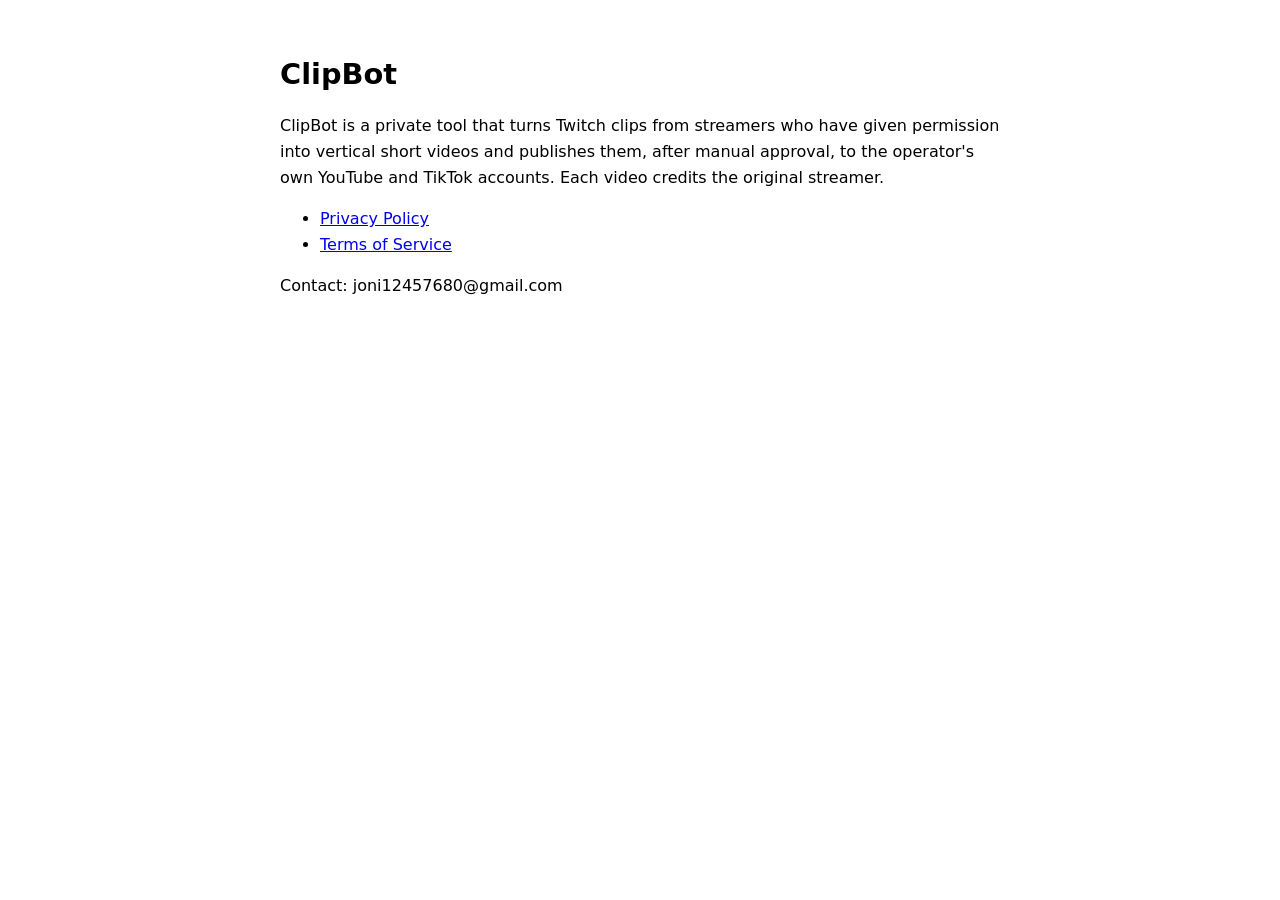
<file: index.html>
<!doctype html>
<html lang="en">
<head>
<meta charset="utf-8">
<meta name="viewport" content="width=device-width, initial-scale=1">
<title>ClipBot</title>
<link rel="stylesheet" href="style.css">
</head>
<body>
<main>
<h1>ClipBot</h1>
<p>ClipBot is a private tool that turns Twitch clips from streamers who have given
permission into vertical short videos and publishes them, after manual approval, to the
operator's own YouTube and TikTok accounts. Each video credits the original streamer.</p>
<ul>
  <li><a href="privacy.html">Privacy Policy</a></li>
  <li><a href="terms.html">Terms of Service</a></li>
</ul>
<p>Contact: joni12457680@gmail.com</p>
</main>
</body>
</html>
</file>
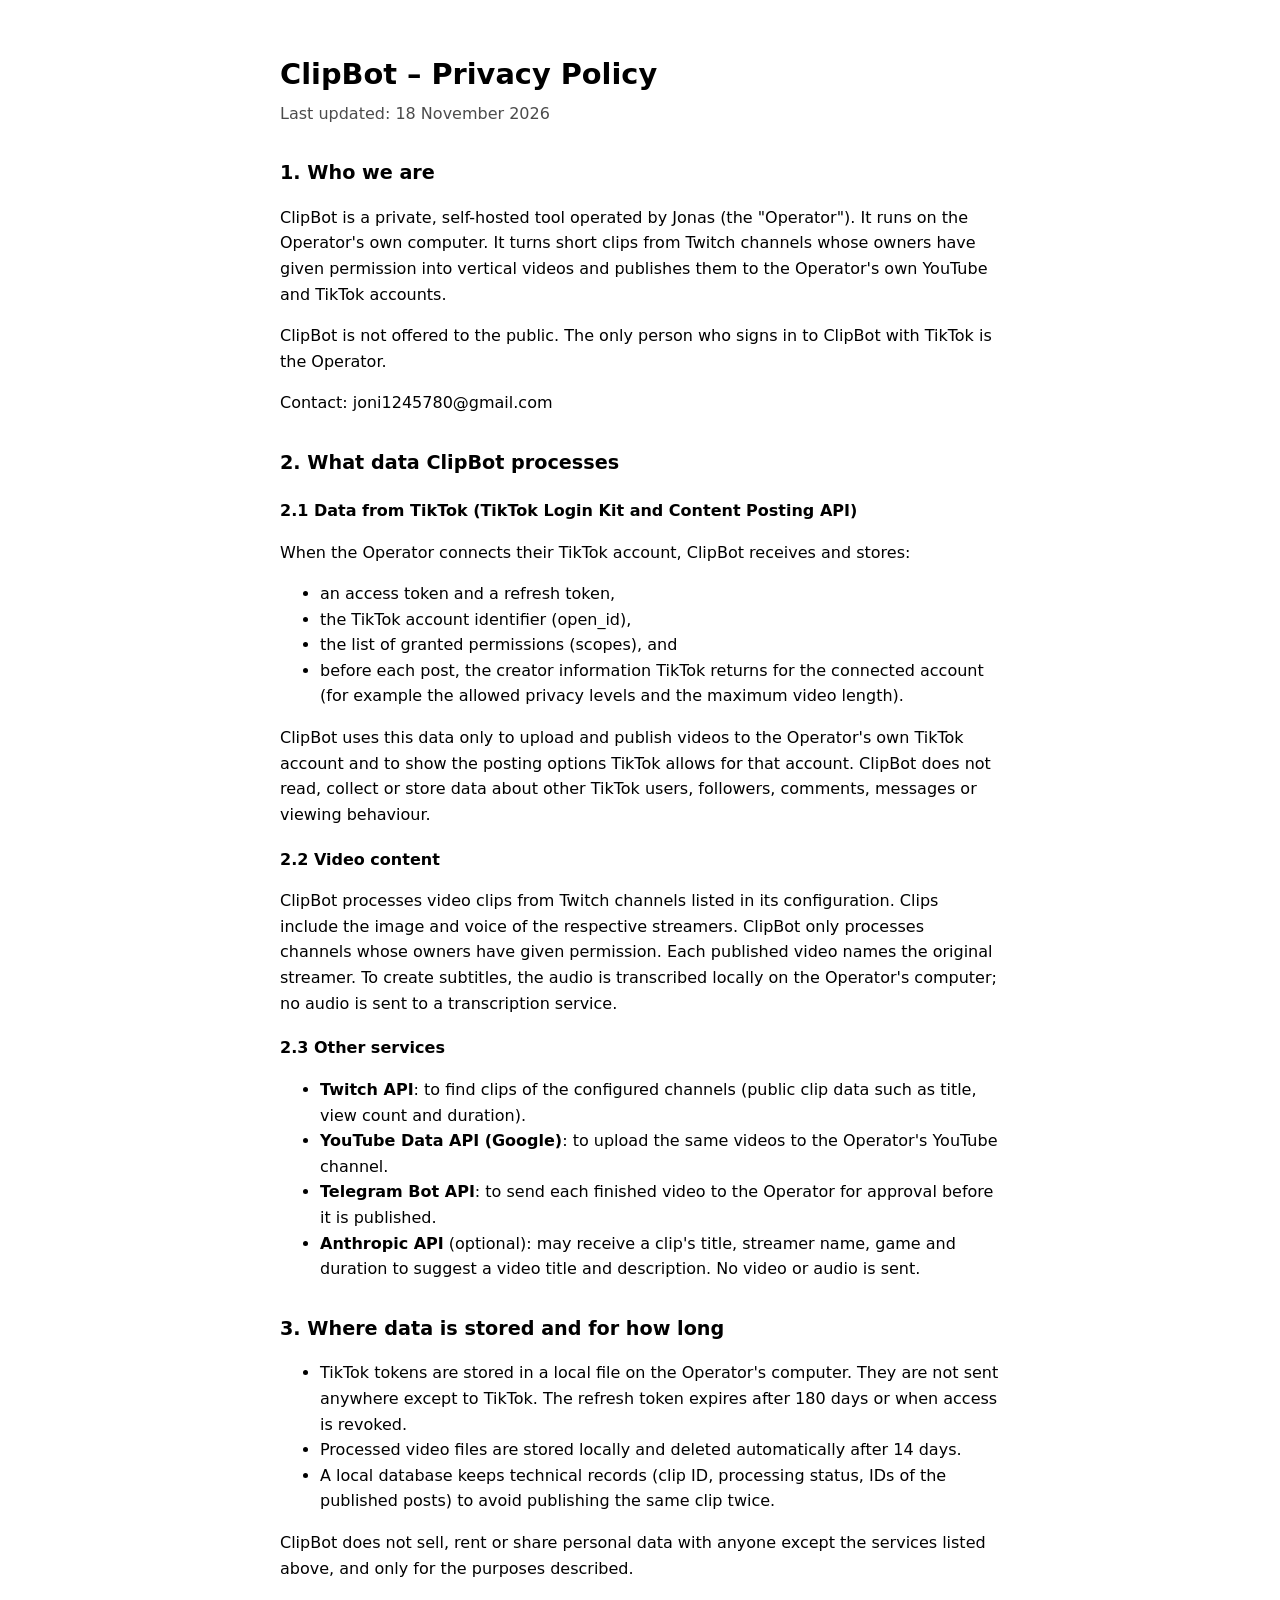
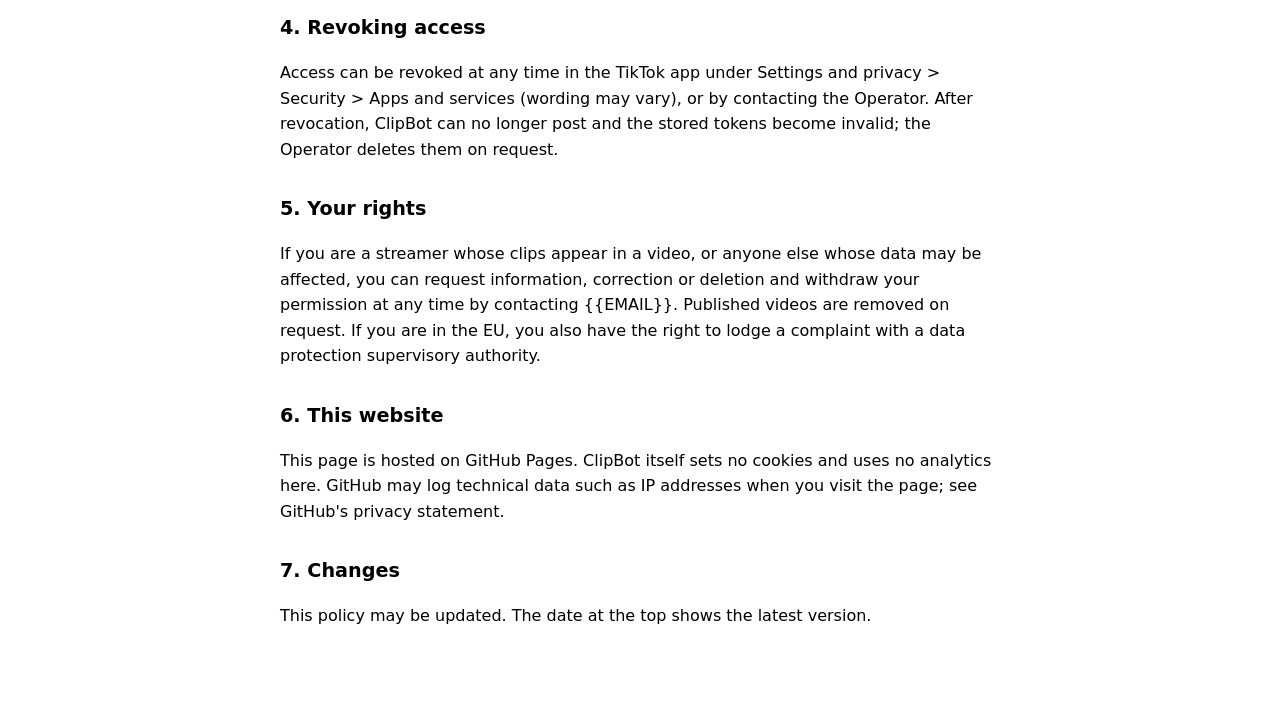
<file: privacy.html>
<!doctype html>
<html lang="en">
<head>
<meta charset="utf-8">
<meta name="viewport" content="width=device-width, initial-scale=1">
<title>ClipBot – Privacy Policy</title>
<link rel="stylesheet" href="style.css">
</head>
<body>
<main>
<h1>ClipBot – Privacy Policy</h1>
<p class="meta">Last updated: 18 November 2026</p>

<h2>1. Who we are</h2>
<p>ClipBot is a private, self-hosted tool operated by Jonas
(the "Operator"). It runs on the Operator's own computer. It turns short clips from Twitch
channels whose owners have given permission into vertical videos and publishes them to the
Operator's own YouTube and TikTok accounts.</p>
<p>ClipBot is not offered to the public. The only person who signs in to ClipBot with TikTok
is the Operator.</p>
<p>Contact: joni1245780@gmail.com</p>

<h2>2. What data ClipBot processes</h2>
<h3>2.1 Data from TikTok (TikTok Login Kit and Content Posting API)</h3>
<p>When the Operator connects their TikTok account, ClipBot receives and stores:</p>
<ul>
  <li>an access token and a refresh token,</li>
  <li>the TikTok account identifier (open_id),</li>
  <li>the list of granted permissions (scopes), and</li>
  <li>before each post, the creator information TikTok returns for the connected account
      (for example the allowed privacy levels and the maximum video length).</li>
</ul>
<p>ClipBot uses this data only to upload and publish videos to the Operator's own TikTok
account and to show the posting options TikTok allows for that account. ClipBot does not
read, collect or store data about other TikTok users, followers, comments, messages or
viewing behaviour.</p>

<h3>2.2 Video content</h3>
<p>ClipBot processes video clips from Twitch channels listed in its configuration. Clips
include the image and voice of the respective streamers. ClipBot only processes channels
whose owners have given permission. Each published video names the original streamer.
To create subtitles, the audio is transcribed locally on the Operator's computer; no audio
is sent to a transcription service.</p>

<h3>2.3 Other services</h3>
<ul>
  <li><strong>Twitch API</strong>: to find clips of the configured channels (public clip data such as title, view count and duration).</li>
  <li><strong>YouTube Data API (Google)</strong>: to upload the same videos to the Operator's YouTube channel.</li>
  <li><strong>Telegram Bot API</strong>: to send each finished video to the Operator for approval before it is published.</li>
  <li><strong>Anthropic API</strong> (optional): may receive a clip's title, streamer name, game and duration to suggest a video title and description. No video or audio is sent.</li>
</ul>

<h2>3. Where data is stored and for how long</h2>
<ul>
  <li>TikTok tokens are stored in a local file on the Operator's computer. They are not sent
      anywhere except to TikTok. The refresh token expires after 180 days or when access
      is revoked.</li>
  <li>Processed video files are stored locally and deleted automatically after 14 days.</li>
  <li>A local database keeps technical records (clip ID, processing status, IDs of the
      published posts) to avoid publishing the same clip twice.</li>
</ul>
<p>ClipBot does not sell, rent or share personal data with anyone except the services
listed above, and only for the purposes described.</p>

<h2>4. Revoking access</h2>
<p>Access can be revoked at any time in the TikTok app under Settings and privacy &gt;
Security &gt; Apps and services (wording may vary), or by contacting the Operator. After
revocation, ClipBot can no longer post and the stored tokens become invalid; the Operator
deletes them on request.</p>

<h2>5. Your rights</h2>
<p>If you are a streamer whose clips appear in a video, or anyone else whose data may be
affected, you can request information, correction or deletion and withdraw your permission
at any time by contacting {{EMAIL}}. Published videos are removed on request. If you are
in the EU, you also have the right to lodge a complaint with a data protection supervisory
authority.</p>

<h2>6. This website</h2>
<p>This page is hosted on GitHub Pages. ClipBot itself sets no cookies and uses no analytics
here. GitHub may log technical data such as IP addresses when you visit the page; see
GitHub's privacy statement.</p>

<h2>7. Changes</h2>
<p>This policy may be updated. The date at the top shows the latest version.</p>
</main>
</body>
</html>
</file>
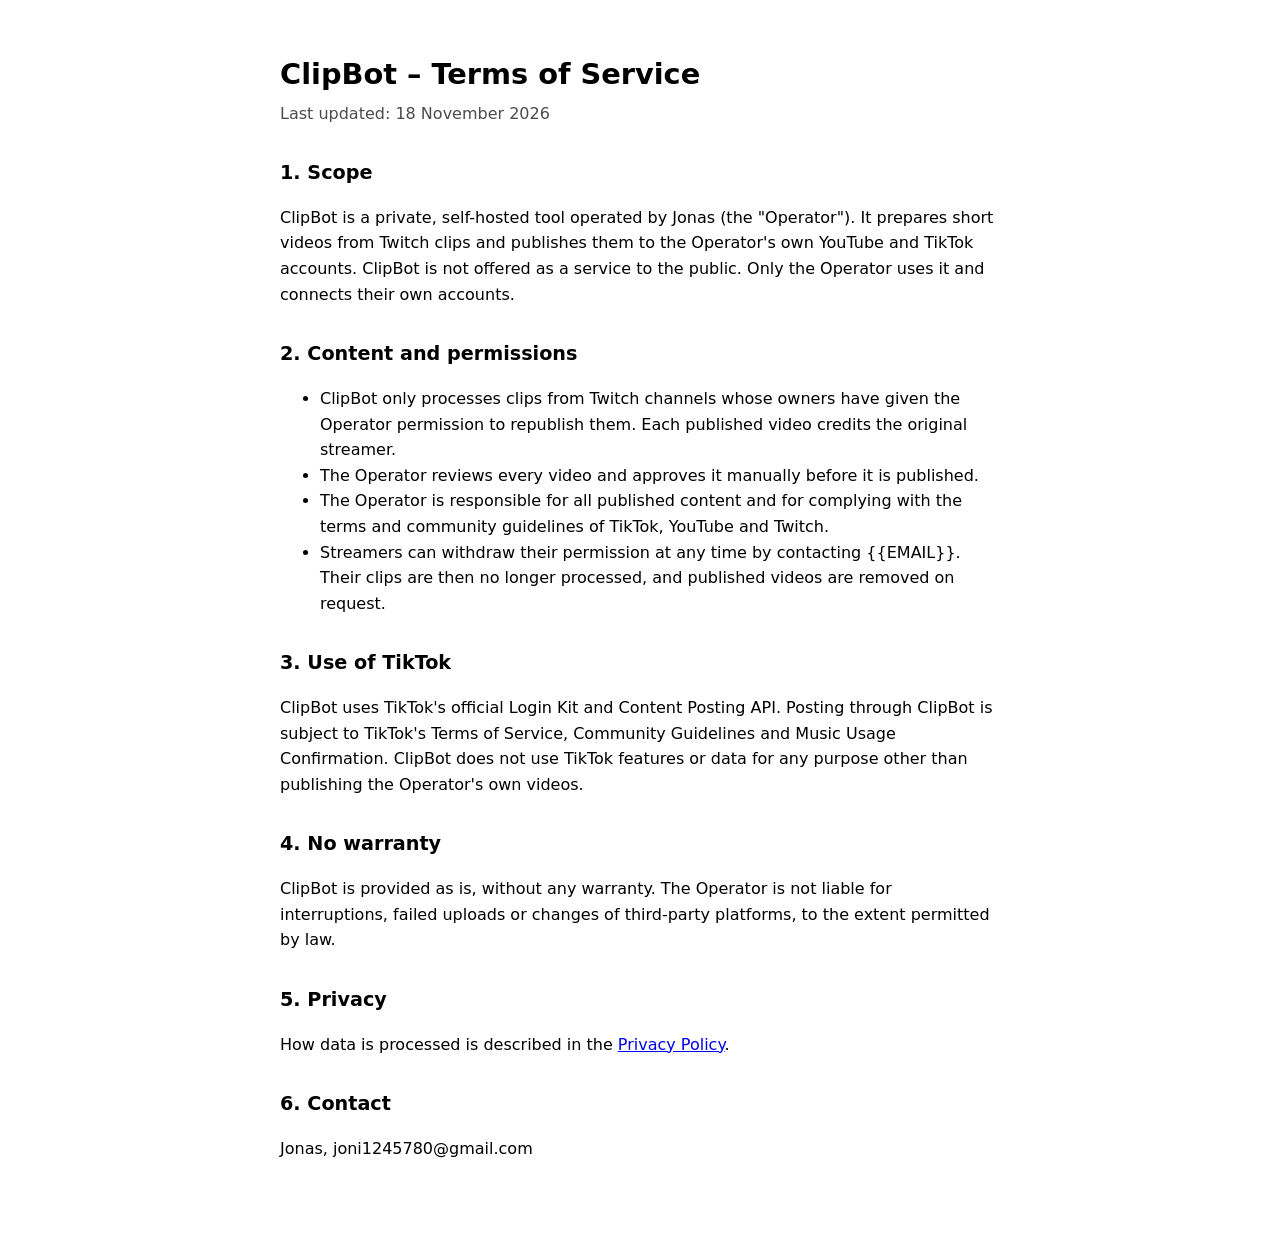
<file: terms.html>
<!doctype html>
<html lang="en">
<head>
<meta charset="utf-8">
<meta name="viewport" content="width=device-width, initial-scale=1">
<title>ClipBot – Terms of Service</title>
<link rel="stylesheet" href="style.css">
</head>
<body>
<main>
<h1>ClipBot – Terms of Service</h1>
<p class="meta">Last updated: 18 November 2026</p>

<h2>1. Scope</h2>
<p>ClipBot is a private, self-hosted tool operated by Jonas (the
"Operator"). It prepares short videos from Twitch clips and publishes them to the Operator's
own YouTube and TikTok accounts. ClipBot is not offered as a service to the public. Only the
Operator uses it and connects their own accounts.</p>

<h2>2. Content and permissions</h2>
<ul>
  <li>ClipBot only processes clips from Twitch channels whose owners have given the Operator
      permission to republish them. Each published video credits the original streamer.</li>
  <li>The Operator reviews every video and approves it manually before it is published.</li>
  <li>The Operator is responsible for all published content and for complying with the
      terms and community guidelines of TikTok, YouTube and Twitch.</li>
  <li>Streamers can withdraw their permission at any time by contacting {{EMAIL}}. Their
      clips are then no longer processed, and published videos are removed on request.</li>
</ul>

<h2>3. Use of TikTok</h2>
<p>ClipBot uses TikTok's official Login Kit and Content Posting API. Posting through ClipBot
is subject to TikTok's Terms of Service, Community Guidelines and Music Usage Confirmation.
ClipBot does not use TikTok features or data for any purpose other than publishing the
Operator's own videos.</p>

<h2>4. No warranty</h2>
<p>ClipBot is provided as is, without any warranty. The Operator is not liable for
interruptions, failed uploads or changes of third-party platforms, to the extent permitted
by law.</p>

<h2>5. Privacy</h2>
<p>How data is processed is described in the <a href="privacy.html">Privacy Policy</a>.</p>

<h2>6. Contact</h2>
<p>Jonas, joni1245780@gmail.com</p>
</main>
</body>
</html>
</file>
<file: style.css>
:root { color-scheme: light dark; }
body { margin: 0; background: Canvas; color: CanvasText;
       font: 16px/1.6 system-ui, -apple-system, "Segoe UI", sans-serif; }
main { max-width: 720px; margin: 0 auto; padding: 32px 16px 64px; }
h1 { font-size: 1.8rem; margin-bottom: 0.2rem; }
h2 { font-size: 1.2rem; margin-top: 2rem; }
h3 { font-size: 1rem; margin-top: 1.2rem; }
.meta { opacity: 0.7; margin-top: 0; }
a { color: LinkText; }
</file>
